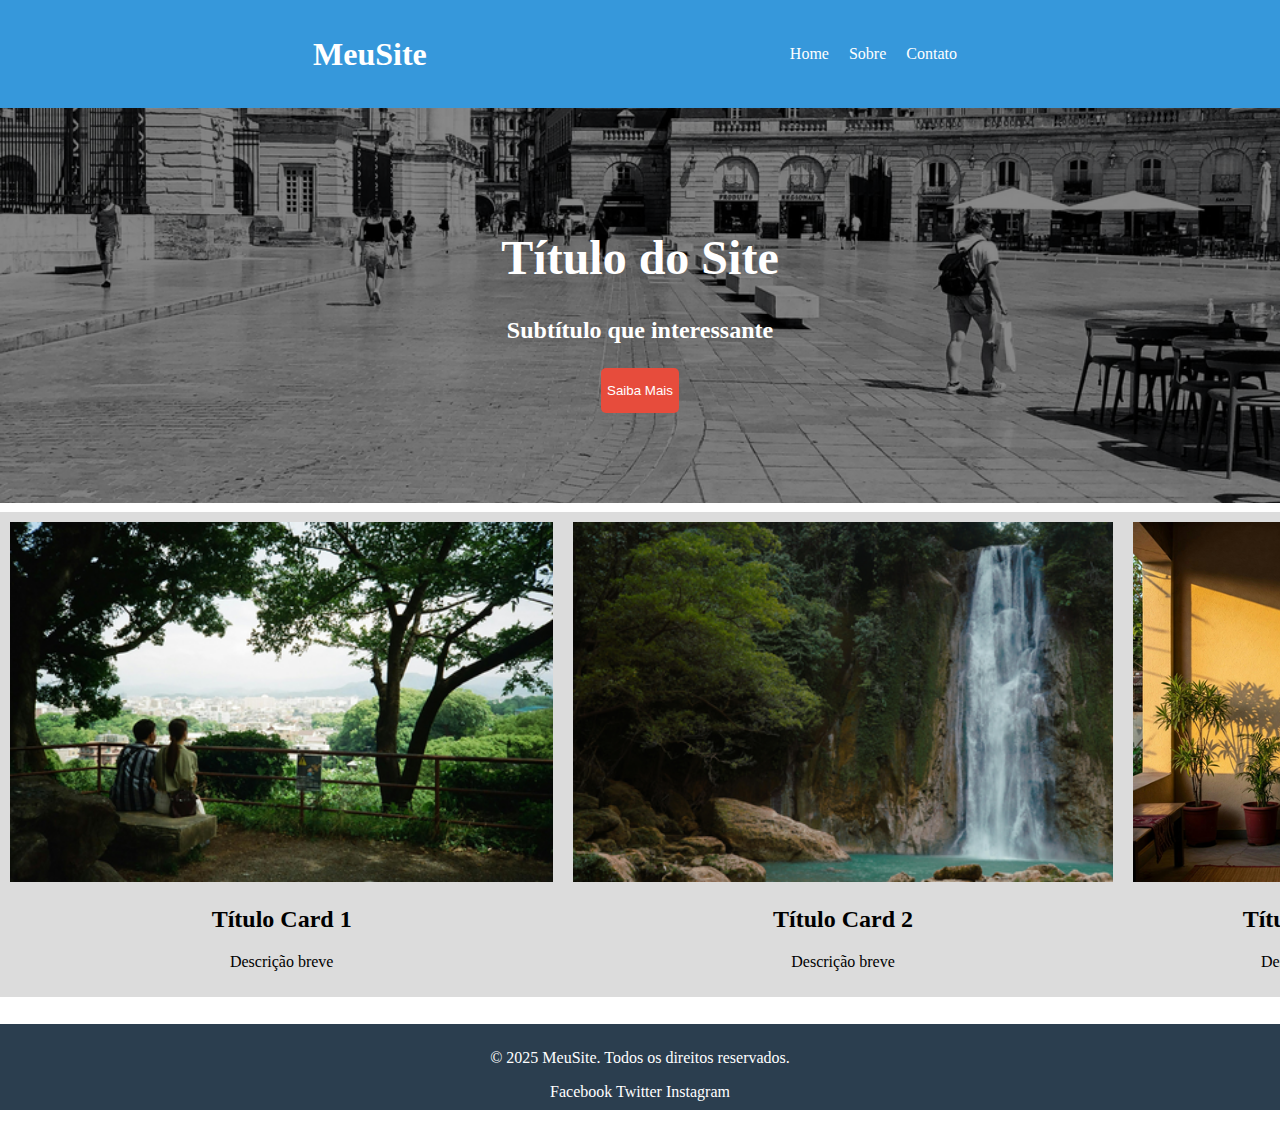
<file: Desenvolvimento Web I/css_assignment/index.html>
<!DOCTYPE html>
<html lang="pt-BR">
<head>
    <meta charset="UTF-8">
    <meta name="viewport" content="width=device-width, initial-scale=1.0">
    <title>Exercício CSS - Reproduzindo Layout</title>
    <link rel="stylesheet" href="style.css">
</head>
<body>
    <header>
        <div class="container-header">
            <div class="logo">MeuSite</div>
            <nav class="menu">
                <ul>
                    <li><a href="#">Home</a></li>
                    <li><a href="#">Sobre</a></li>
                    <li><a href="#">Contato</a></li>
                </ul>
            </nav>
        </div>
    </header>
    <section class="title">
        <h1>Título do Site</h1>
        <p>Subtítulo que interessante</p>
        <button>Saiba Mais</button>
    </section>
    <section class="cards">
        <div class="card">
            <img src="images/card1.png" alt="Imagem do card 1">
            <h2>Título Card 1</h2>
            <p>Descrição breve</p>
        </div>
        <div class="card">
            <img src="images/card2.png" alt="Imagem do card 2">
            <h2>Título Card 2</h2>
            <p>Descrição breve</p>
        </div>
        <div class="card">
            <img src="images/card3.png" alt="Imagem do card 3">
            <h2>Título Card 3</h2>
            <p>Descrição breve</p>
        </div>
    </section>
    <footer>
        <p>&copy; 2025 MeuSite. Todos os direitos reservados.</p>
        <div class="redes-sociais">
            <a href="#">Facebook</a>
            <a href="#">Twitter</a>
            <a href="#">Instagram</a>
        </div>
    </footer>
</body>
</html>
</file>
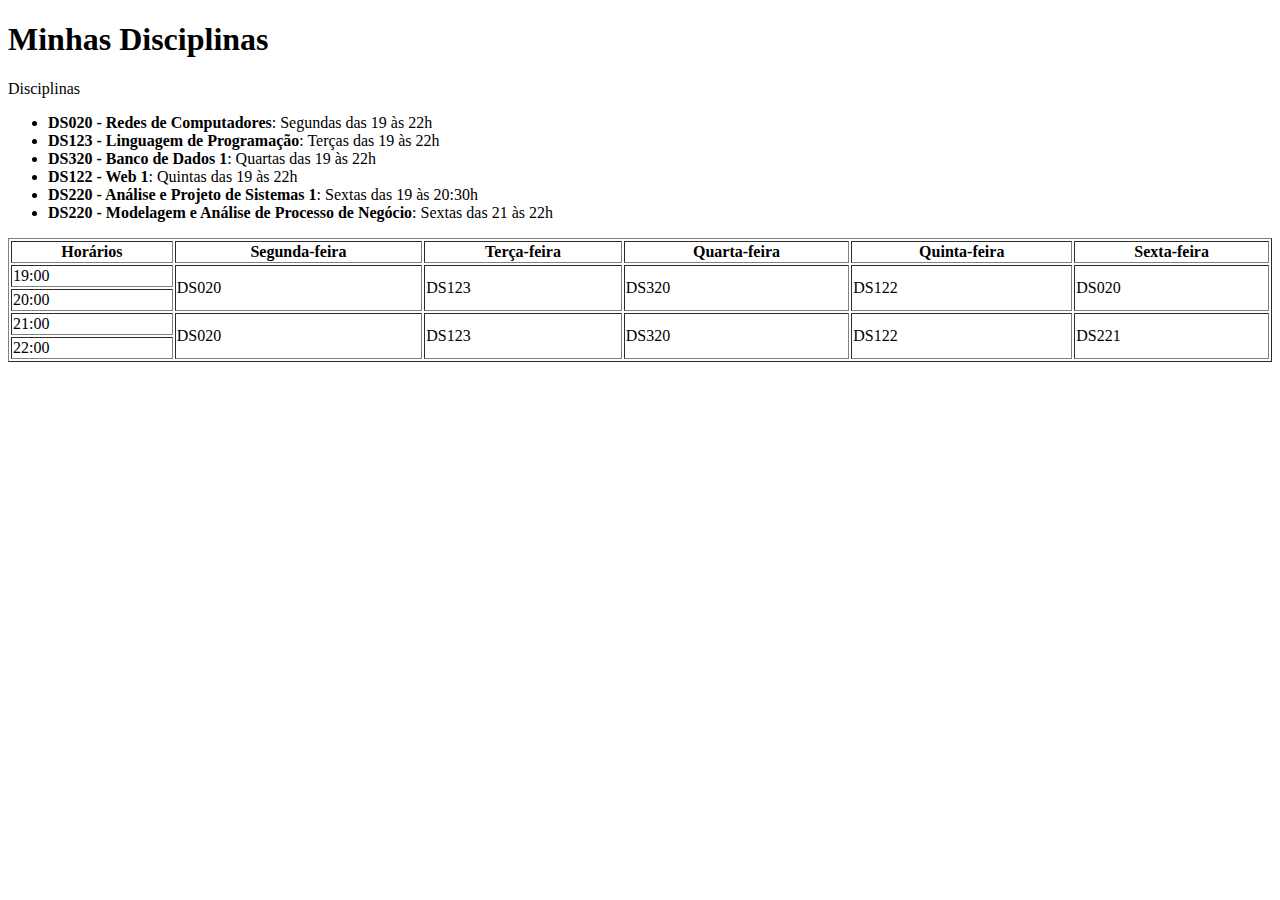
<file: Desenvolvimento Web I/disciplinas.html>
<!DOCTYPE html>
<html>
<head>
<title>Disciplinas do Aluno XXXXXXX</title>
</head>
<body>

<h1>Minhas Disciplinas</h1>

<p>
  Disciplinas
</p>

<ul>
  <li><strong>DS020 - Redes de Computadores</strong>: Segundas das 19 às 22h</li>
  <li><strong>DS123 - Linguagem de Programação</strong>: Terças das 19 às 22h</li>
  <li><strong>DS320 - Banco de Dados 1</strong>: Quartas das 19 às 22h</li>
  <li><strong>DS122 - Web 1</strong>: Quintas das 19 às 22h</li>
  <li><strong>DS220 - Análise e Projeto de Sistemas 1</strong>: Sextas das 19 às 20:30h</li>
  <li><strong>DS220 - Modelagem e Análise de Processo de Negócio</strong>: Sextas das 21 às 22h</li>
</ul>

<table style="width: 100%" border="1px">
  <tr>
    <th>Horários</th>
    <th>Segunda-feira</th>
    <th>Terça-feira</th>
    <th>Quarta-feira</th>
    <th>Quinta-feira</th>
    <th>Sexta-feira</th>
  </tr>
  <tr>
    <td>19:00</td>
    <td rowspan="2">DS020</td>
    <td rowspan="2">DS123</td>
    <td rowspan="2">DS320</td>
    <td rowspan="2">DS122</td>
    <td rowspan="2">DS020</td>
  </tr>
  <tr>
    <td>20:00</td>
  </tr>
  <tr>
    <td>21:00</td>
    <td rowspan="2">DS020</td>
    <td rowspan="2">DS123</td>
    <td rowspan="2">DS320</td>
    <td rowspan="2">DS122</td>
    <td rowspan="2">DS221</td>
  </tr>
    <td>22:00</td>
  </tr>
</table>


</body>
</html>
</file>
<file: Desenvolvimento Web I/css_assignment/style.css>
body {
  margin: 0;
  padding: 0;
}

.container-header {
  background-color: #3698DB;
  display: flex;
  justify-content: space-evenly;
  align-items: center;
  height: 12vh;
  color: white;
}

.logo {
  font-size: 2rem;
  font-weight: bold;
}

nav > ul {
  display: flex;
  list-style: none;
}

nav > ul > li {
  margin: 0 10px;
  text-decoration: none;
  cursor: pointer;
}

a {
  color: white;
  text-decoration: none;
}

.title {
  font-size: 1.5rem;
  font-weight: bold;
  text-align: center;
  color: white;
  background-image: url(./images/bg.png);
  background-position: center;
  background-repeat: no-repeat;
  background-size: cover;
  padding: 10vh 0 10vh 0;
}

.title > button {
  color: white;
  background-color: #E74C3C;
  border: none;
  height: 5vh;
  border-radius: 5px;
  cursor: pointer;
}

.cards {
  display: flex;
  justify-content: space-evenly;
  align-items: center;
}

.card {
  padding: 10px;
  background-color:rgb(220, 220, 220);
  text-align: center;
  margin-top: 1vh;
}

.card > img {
  height: 40vh;
}

footer {
  background-color: #2B3E4F;
  color: white;
  text-align: center;
  padding: 1vh 0;
  position: relative;
  bottom: 0;
  width: 100%;
  margin: 3vh 0;
}
</file>
